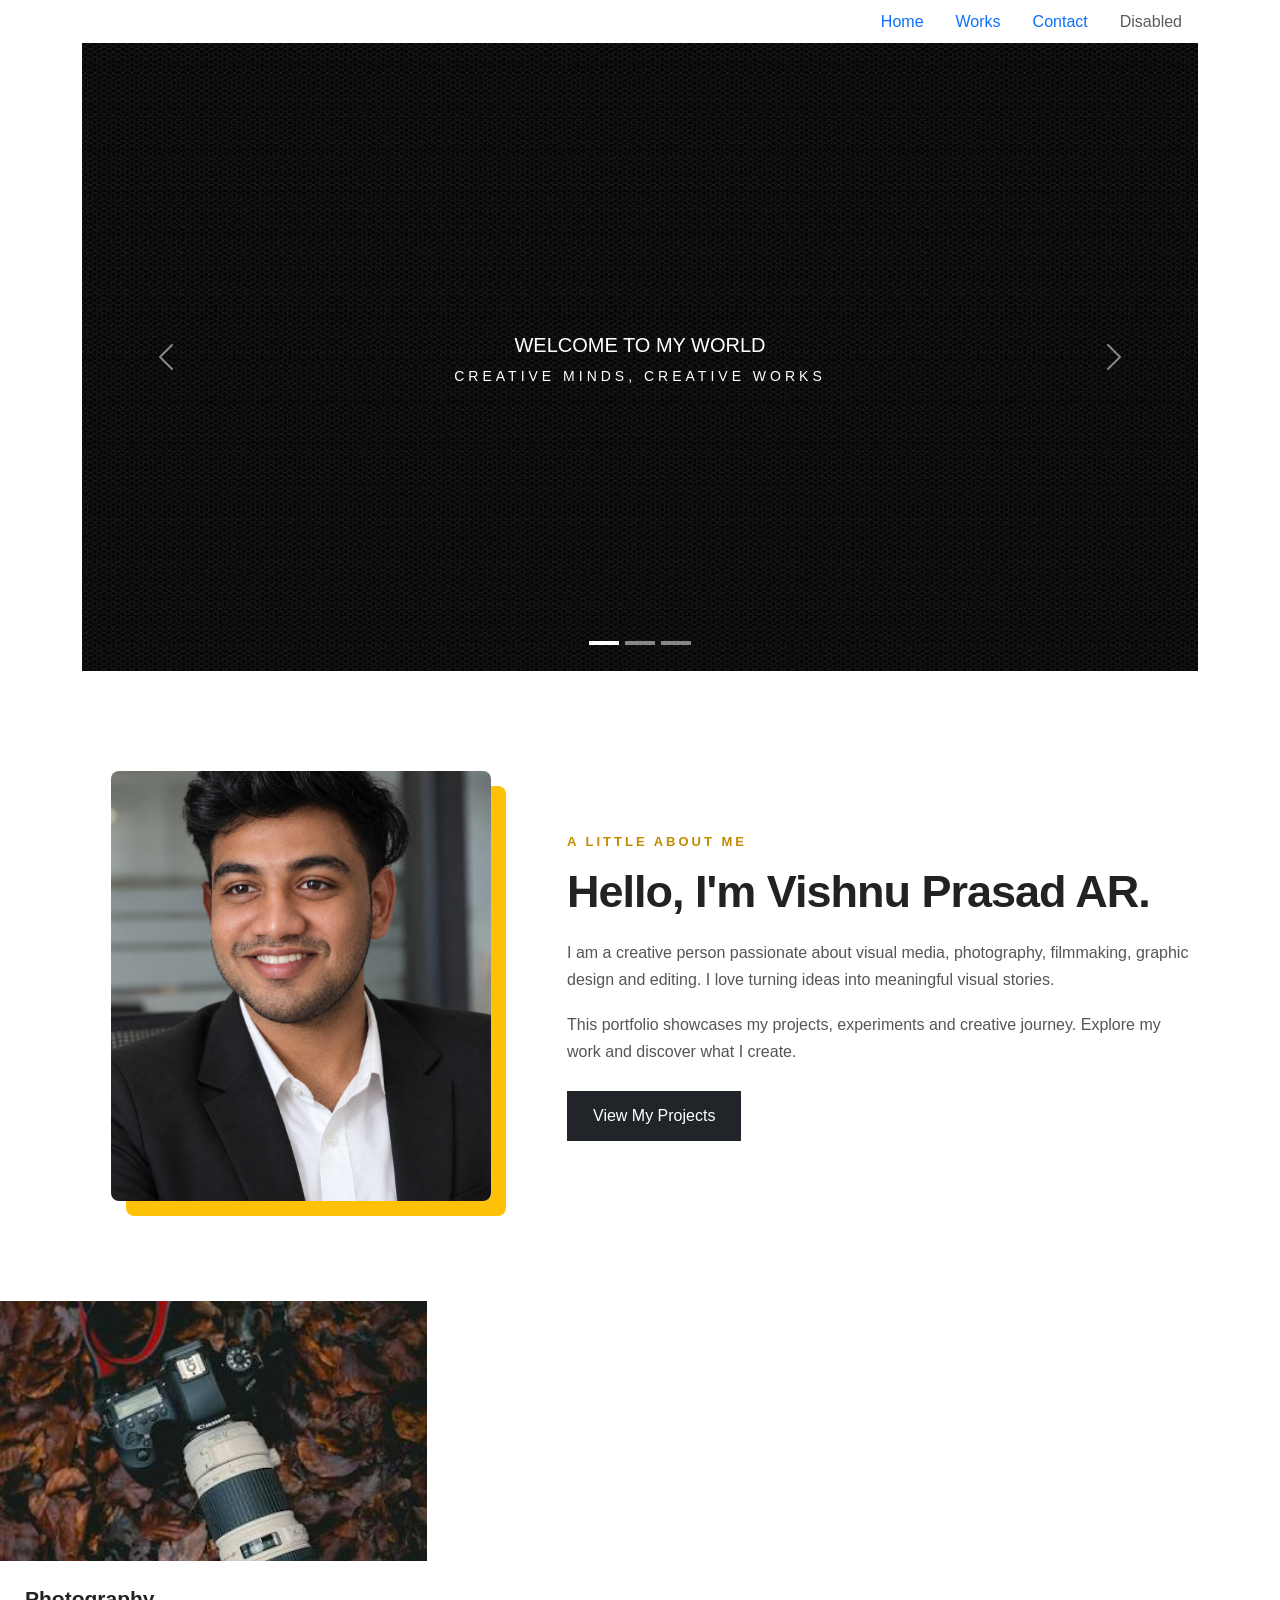
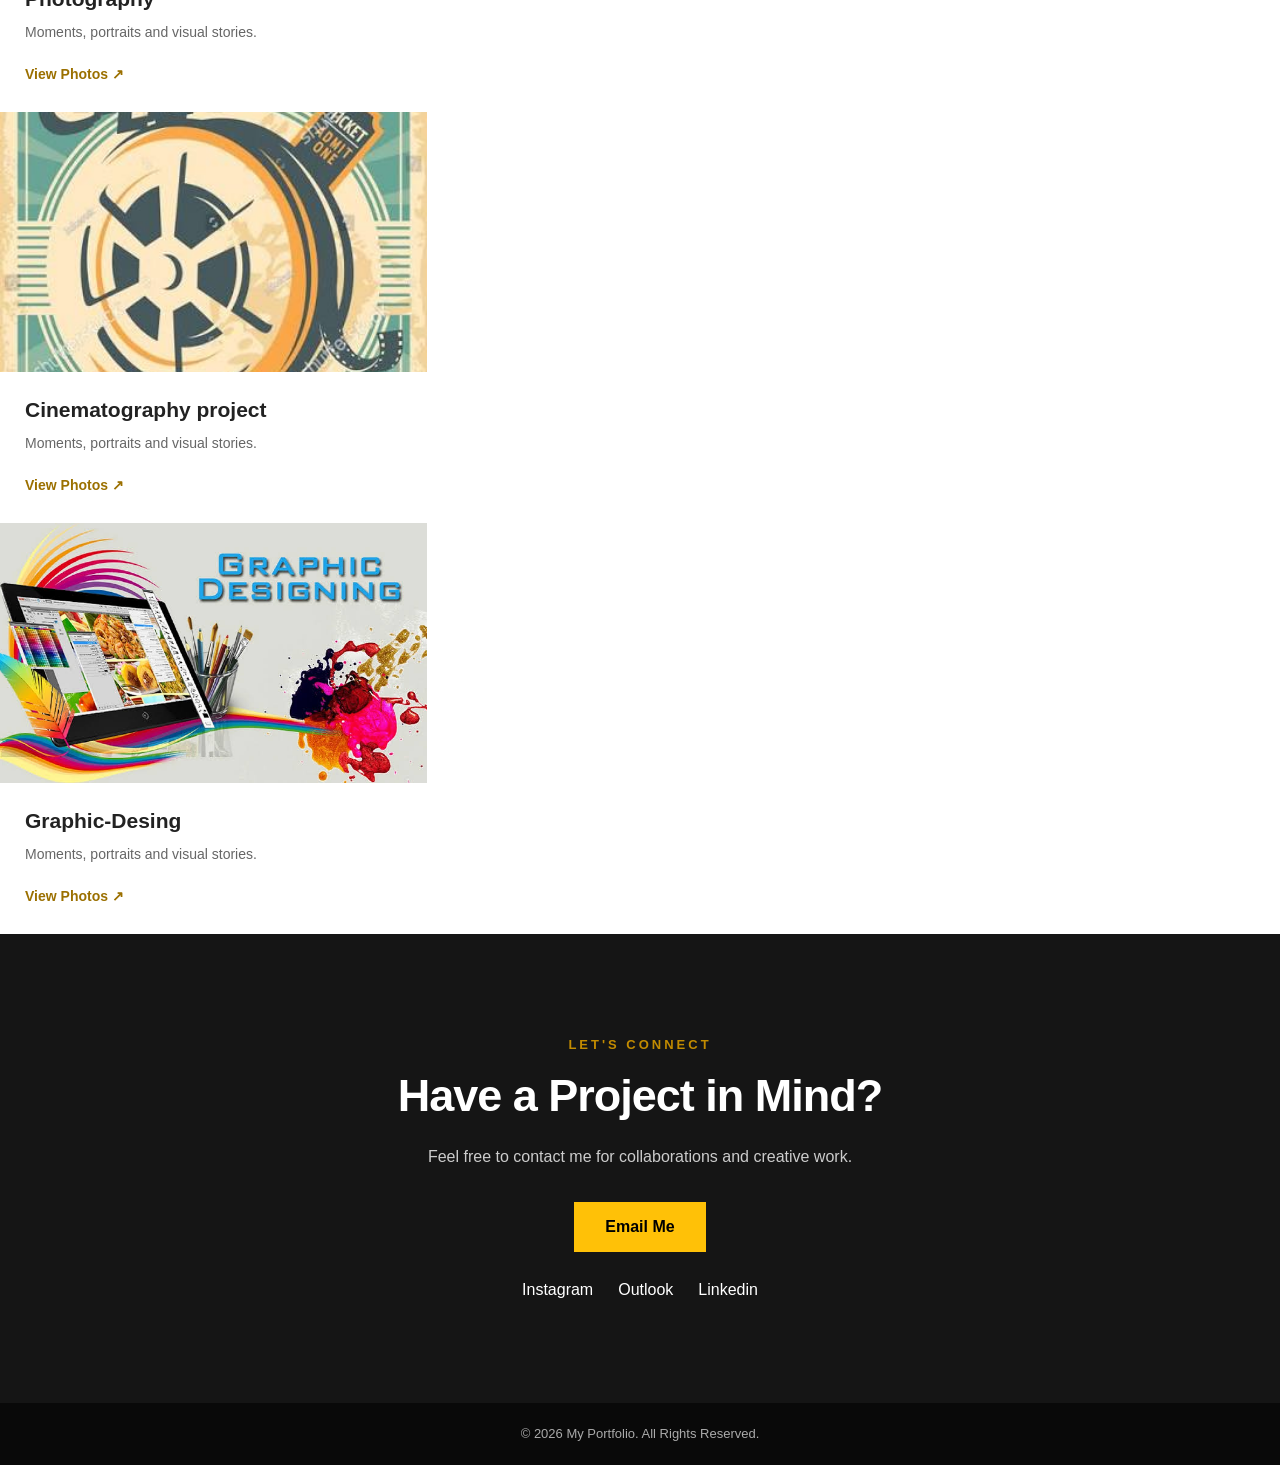
<file: index.html>
<!DOCTYPE html>
<html lang="en">
<head>
    <meta charset="UTF-8">
    <meta name="viewport" content="width=device-width, initial-scale=1.0">
    <title>My Portfolio</title>
    <link rel="stylesheet" href="css/bootstrap.min.css">
    <link rel="stylesheet" href="css/style.css">
</head>
<body>
    <section>
        <div class="container">
            <div class="row">
                <div class="col">
                    <ul class="nav justify-content-end">
                        <button class="navbar-toggler" type="button"
                data-bs-toggle="collapse"
                data-bs-target="#navbarMenu"
                aria-controls="navbarMenu"
                aria-expanded="false"
                aria-label="Toggle navigation">
            <span class="navbar-toggler-icon"></span>
        </button>
  <li class="nav-item">
    <a class="nav-link active" aria-current="page" href="#">Home</a>
  </li>
  <li class="nav-item">
    <a class="nav-link" href="#">Works</a>
  </li>
  <li class="nav-item">
    <a class="nav-link" href="#">Contact</a>
  </li>
  <li class="nav-item">
    <a class="nav-link disabled" aria-disabled="true">Disabled</a>
  </li>
</ul>
                </div>
            </div>
        </div>
    </section>
    
    <section>
        <div class="container">
            <div class="row">
                <div class="col">
                    <div id="carouselExampleCaptions" class="carousel slide">
  <div class="carousel-indicators">
    <button type="button" data-bs-target="#carouselExampleCaptions" data-bs-slide-to="0" class="active" aria-current="true" aria-label="Slide 1"></button>
    <button type="button" data-bs-target="#carouselExampleCaptions" data-bs-slide-to="1" aria-label="Slide 2"></button>
    <button type="button" data-bs-target="#carouselExampleCaptions" data-bs-slide-to="2" aria-label="Slide 3"></button>
  </div>
  <div class="carousel-inner">
    <div class="carousel-item active">
      <img src="img/7.jpg" class="d-block w-100" alt="...">
      <div class="carousel-caption d-none d-md-block">
        <h5>WELCOME TO MY WORLD</h5>
        <p>CREATIVE MINDS,
            CREATIVE WORKS
        </p>

      </div>
    </div>
    <div class="carousel-item">
      <img src="img/5.jpg" class="d-block w-100" alt="...">
      <div class="carousel-caption d-none d-md-block">
        <h5>IDEAS INTO VISUALS</h5>
        <p>DESING. CREATE.
            INSPIRE
        </p>
      </div>
    </div>
    <div class="carousel-item">
      <img src="img/6.jpg" class="d-block w-100" alt="...">
      <div class="carousel-caption d-none d-md-block">
        <h5>EVERY FRAME TELLS A STORY</h5>
        <p>MY VISION.
            MY STORY.
        </p>
      </div>
    </div>
  </div>
  <button class="carousel-control-prev" type="button" data-bs-target="#carouselExampleCaptions" data-bs-slide="prev">
    <span class="carousel-control-prev-icon" aria-hidden="true"></span>
    <span class="visually-hidden">Previous</span>
  </button>
  <button class="carousel-control-next" type="button" data-bs-target="#carouselExampleCaptions" data-bs-slide="next">
    <span class="carousel-control-next-icon" aria-hidden="true"></span>
    <span class="visually-hidden">Next</span>
  </button>
</div>
                </div>
            </div>
        </div>
    </section>
    <section id="about" class="section-padding">
    <div class="container">
        <div class="row align-items-center g-5">

            <div class="col-md-5 text-center">
                
                <img src="img/1.png"
                     class="profile-image"
                     alt="My profile photo">
            </div>

            <div class="col-md-7">
                <p class="section-label">A LITTLE ABOUT ME</p>
                <h2 class="section-title">Hello, I'm Vishnu Prasad AR.</h2>

                <p class="about-text">
                    I am a creative person passionate about visual media,
                    photography, filmmaking, graphic design and editing.
                    I love turning ideas into meaningful visual stories.
                </p>

                <p class="about-text">
                    This portfolio showcases my projects, experiments
                    and creative journey. Explore my work and discover
                    what I create.
                </p>

                <a href="#work" class="btn btn-dark mt-2">
                    View My Projects
                </a>
            </div>

        </div>
    </div>
</section>

     <section>
            <div class="col-md-6 col-lg-4">
                <div class="work-card">
                    <a href="onedrive"
                       target="_blank" rel="noopener noreferrer">
                        <img src="img/3.jpg"
                             class="work-image"
                             alt="Photography project">
                    </a>
                    <div class="work-info">
                        <h5>Photography</h5>
                        <p>Moments, portraits and visual stories.</p>
                        <a href="https://asaskochi-my.sharepoint.com/:f:/g/personal/kh_ah_u4vmc24033_kh_students_amrita_edu/IgD_EJtv4EWbR5DQOTVn8lRUAewCDRpDrcXDDPXe5O8zZkw?e=bJI4be"
                           target="_blank" rel="noopener noreferrer"
                           class="project-link">View Photos ↗</a>
                    </div>
                </div>
              </div>
    </div>
</section>


 <section>
            <div class="col-md-6 col-lg-4">
                <div class="work-card">
                    <a href="onedrive"
                       target="_blank" rel="noopener noreferrer">
                        <img src="img/2.jpg"
                             class="work-image"
                             alt="Cinematography project">
                    </a>
                    <div class="work-info">
                        <h5>Cinematography project</h5>
                        <p>Moments, portraits and visual stories.</p>
                        <a href="https://asaskochi-my.sharepoint.com/:f:/r/personal/kh_ah_u4vmc24033_kh_students_amrita_edu/_layouts/15/onedrive.aspx?id=%2Fpersonal%2Fkh%5Fah%5Fu4vmc24033%5Fkh%5Fstudents%5Famrita%5Fedu%2FDocuments%2FMovie%20work&share=cgp%5FrUgCWQ%5FGQKN4x1JSO8JYEgUCx%5FHV%2DVu0IdB%5FbV43gF5Prw"
                           target="_blank" rel="noopener noreferrer"
                           class="project-link">View Photos ↗</a>
                    </div>
                </div>
              </div>
    </div>
</section>



<section>
            <div class="col-md-6 col-lg-4">
                <div class="work-card">
                    <a href="onedrive"
                       target="_blank" rel="noopener noreferrer">
                        <img src="img/4.jpg"
                             class="work-image"
                             alt="Graphic-DESIGN project">
                    </a>
                    <div class="work-info">
                        <h5>Graphic-Desing</h5>
                        <p>Moments, portraits and visual stories.</p>
                        <a href="https://asaskochi-my.sharepoint.com/:f:/g/personal/kh_ah_u4vmc24033_kh_students_amrita_edu/IgCyiS3BFgA9Q5lDefMrfvBgAfdU_yk1OItzQS6ro1qQUKo?e=m7KYB5"
                           target="_blank" rel="noopener noreferrer"
                           class="project-link">View Photos ↗</a>
                    </div>
                </div>
              </div>
    </div>
</section>

<section id="contact" class="section-padding contact-section">
    <div class="container text-center">
        <p class="section-label">LET'S CONNECT</p>
        <h2 class="section-title">Have a Project in Mind?</h2>
        <p>Feel free to contact me for collaborations and creative work.</p>
        <a href="vishnuprasadar913@gmail.com"
           class="btn btn-warning mt-3">
            Email Me
        </a>

        <div class="social-links mt-4">
            <a href="https://www.instagram.com/__vishnuar?mdxt=NmUxbnA4bWs5aDV2"
               target="_blank" rel="noopener noreferrer">Instagram</a>
            <a href="kh.ah.u4vmc24033@kh.students.amrita.edu"
               target="_blank" rel="noopener noreferrer">Outlook</a>
            <a href="https://www.linkedin.com/in/vishnuprasad-a-r-a036a6447?utm_source=share_via&utm_content=profile&utm_medium=member_android"
               target="_blank" rel="noopener noreferrer">Linkedin</a>
        </div>
    </div>
</section>
<footer class="footer text-center">
    <p>© <span id="year"></span> My Portfolio. All Rights Reserved.</p>
</footer>

            
    <script src="js/bootstrap.bundle.min.js"></script>
    <script src="js/script.js"></script>
    
</body>
</html>
</file>
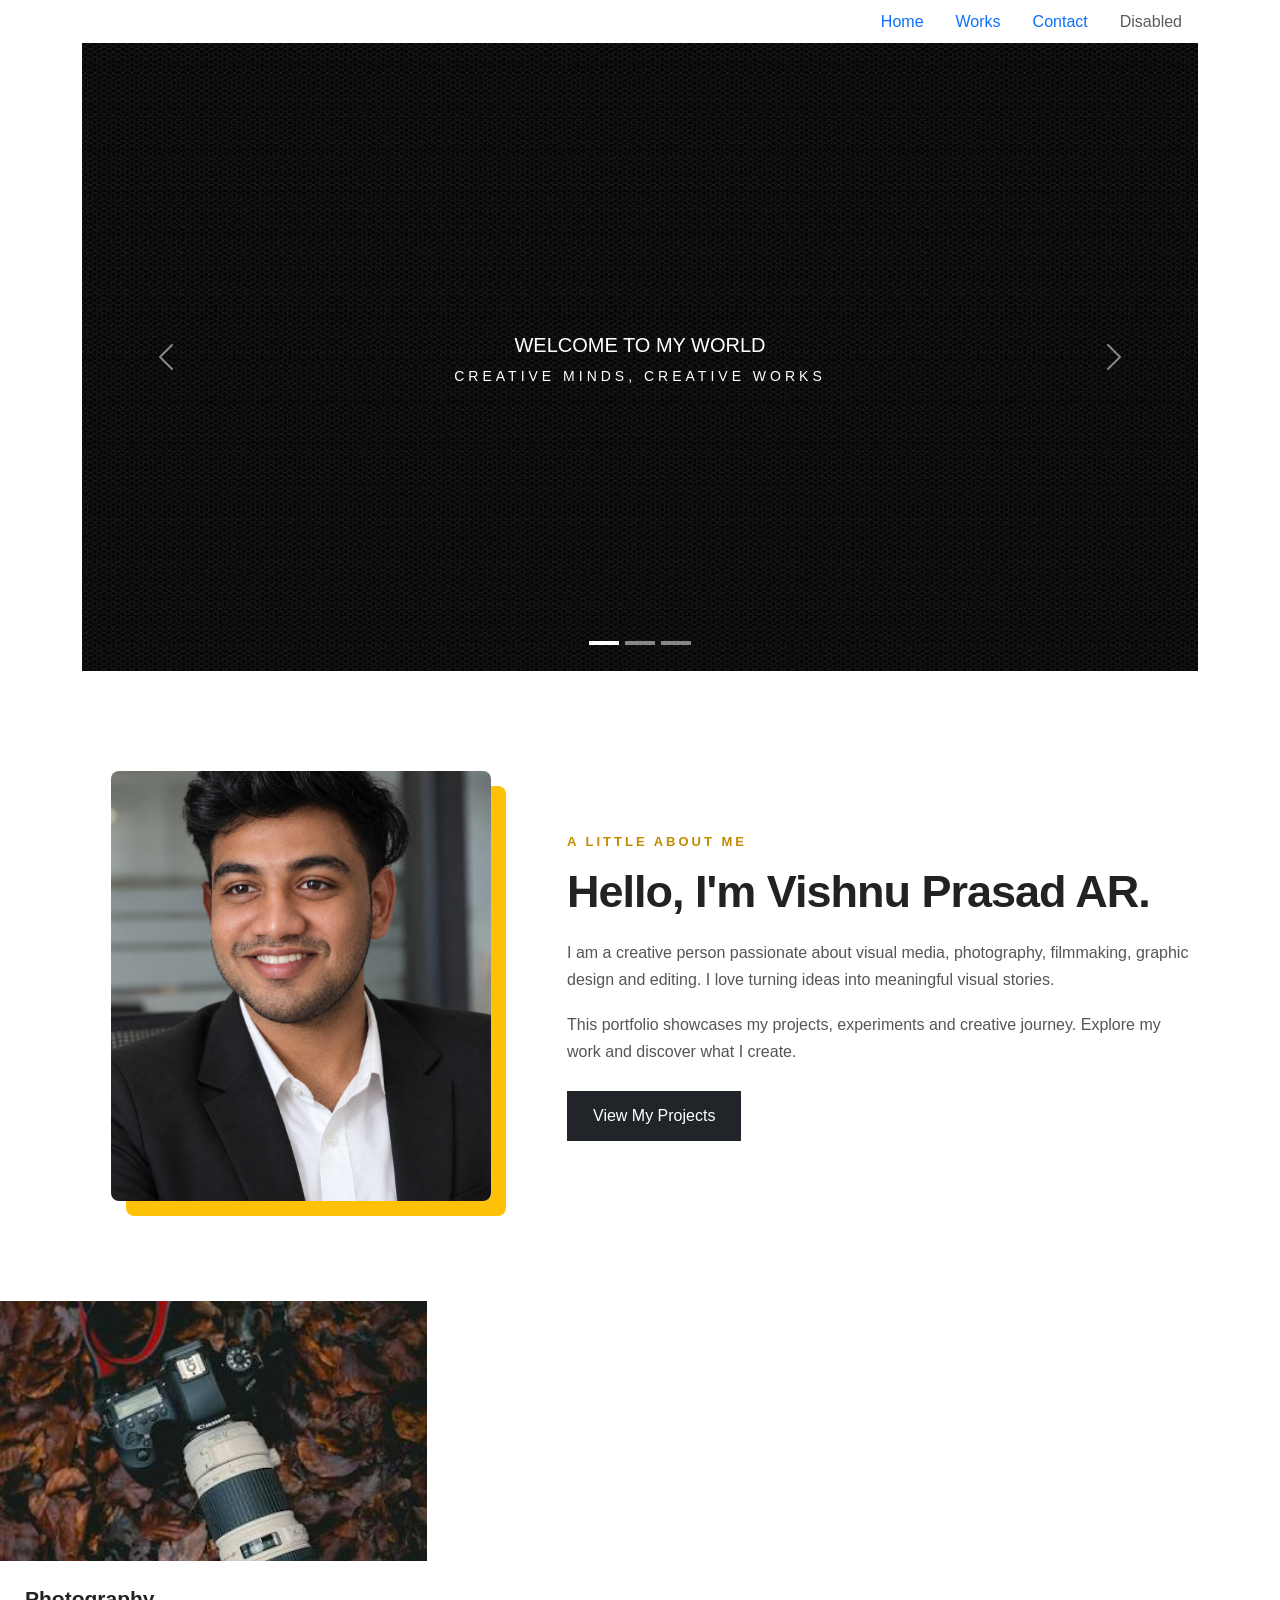
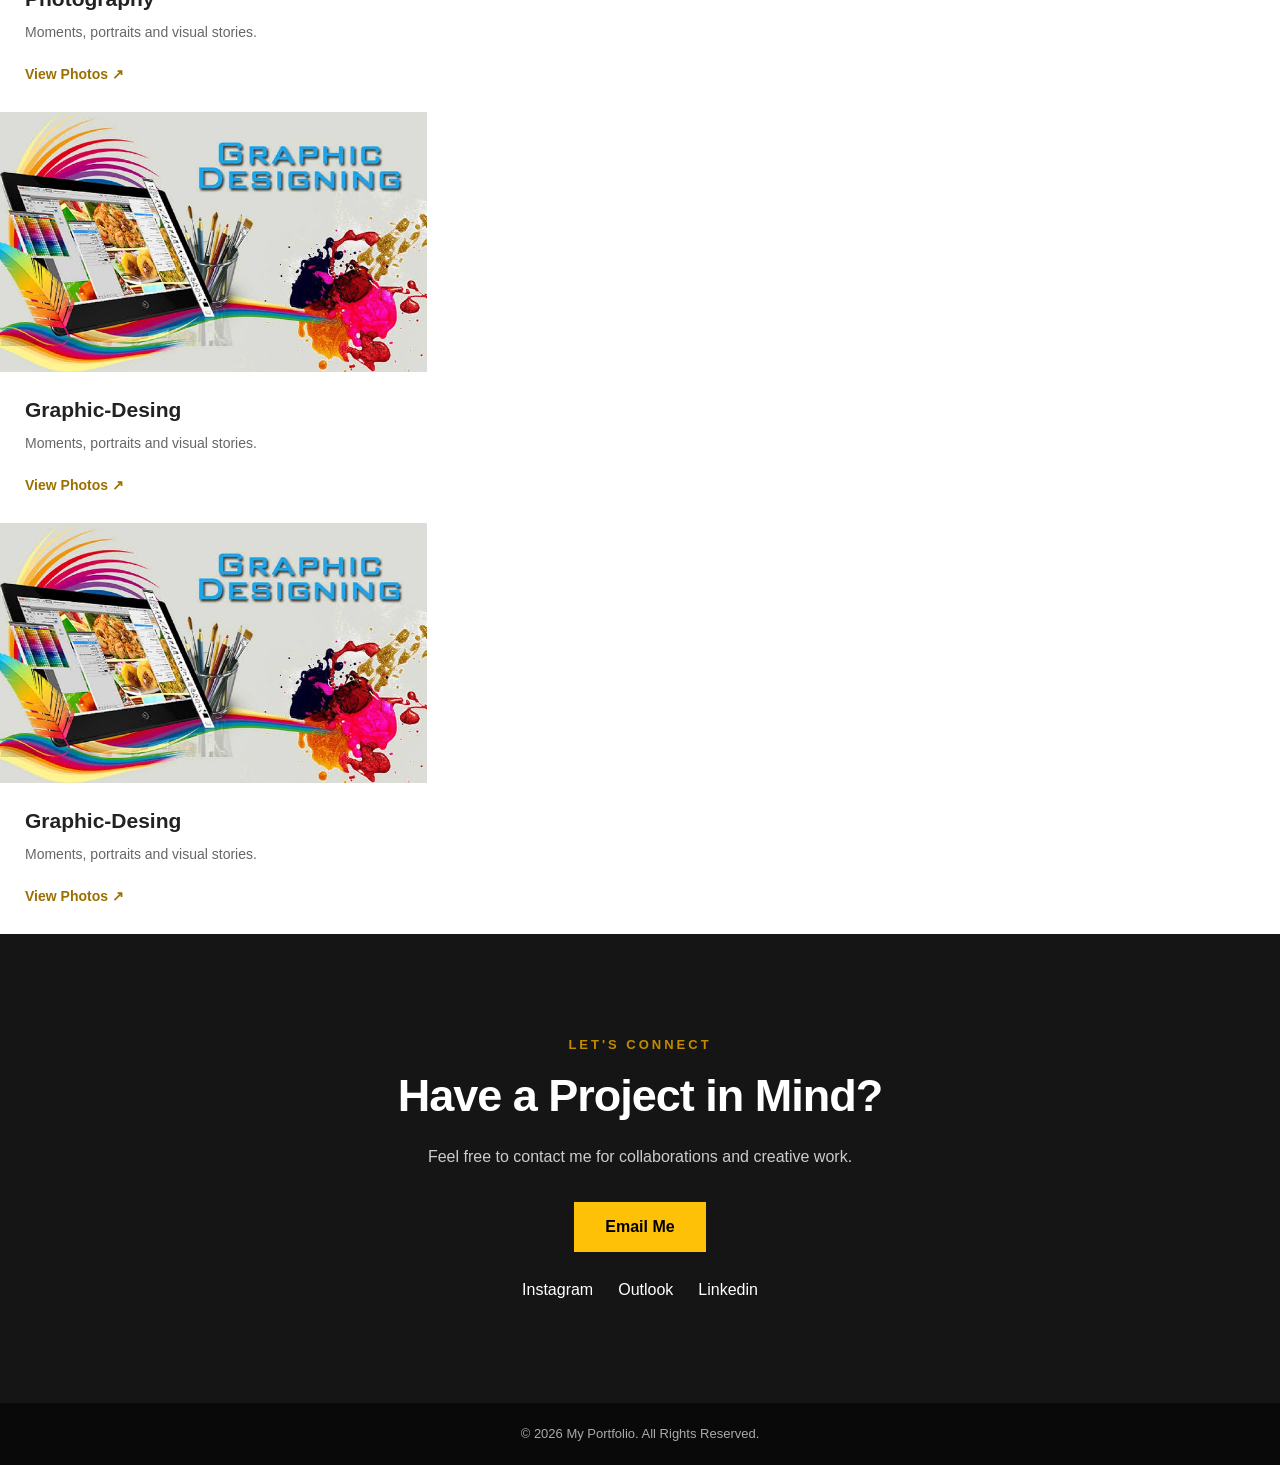
<file: demo/index.html>
<!DOCTYPE html>
<html lang="en">
<head>
    <meta charset="UTF-8">
    <meta name="viewport" content="width=device-width, initial-scale=1.0">
    <title>My Portfolio</title>
    <link rel="stylesheet" href="css/bootstrap.min.css">
    <link rel="stylesheet" href="css/style.css">
</head>
<body>
    <section>
        <div class="container">
            <div class="row">
                <div class="col">
                    <ul class="nav justify-content-end">
                        <button class="navbar-toggler" type="button"
                data-bs-toggle="collapse"
                data-bs-target="#navbarMenu"
                aria-controls="navbarMenu"
                aria-expanded="false"
                aria-label="Toggle navigation">
            <span class="navbar-toggler-icon"></span>
        </button>
  <li class="nav-item">
    <a class="nav-link active" aria-current="page" href="#">Home</a>
  </li>
  <li class="nav-item">
    <a class="nav-link" href="#">Works</a>
  </li>
  <li class="nav-item">
    <a class="nav-link" href="#">Contact</a>
  </li>
  <li class="nav-item">
    <a class="nav-link disabled" aria-disabled="true">Disabled</a>
  </li>
</ul>
                </div>
            </div>
        </div>
    </section>
    
    <section>
        <div class="container">
            <div class="row">
                <div class="col">
                    <div id="carouselExampleCaptions" class="carousel slide">
  <div class="carousel-indicators">
    <button type="button" data-bs-target="#carouselExampleCaptions" data-bs-slide-to="0" class="active" aria-current="true" aria-label="Slide 1"></button>
    <button type="button" data-bs-target="#carouselExampleCaptions" data-bs-slide-to="1" aria-label="Slide 2"></button>
    <button type="button" data-bs-target="#carouselExampleCaptions" data-bs-slide-to="2" aria-label="Slide 3"></button>
  </div>
  <div class="carousel-inner">
    <div class="carousel-item active">
      <img src="img/7.jpg" class="d-block w-100" alt="...">
      <div class="carousel-caption d-none d-md-block">
        <h5>WELCOME TO MY WORLD</h5>
        <p>CREATIVE MINDS,
            CREATIVE WORKS
        </p>

      </div>
    </div>
    <div class="carousel-item">
      <img src="img/5.jpg" class="d-block w-100" alt="...">
      <div class="carousel-caption d-none d-md-block">
        <h5>IDEAS INTO VISUALS</h5>
        <p>DESING. CREATE.
            INSPIRE
        </p>
      </div>
    </div>
    <div class="carousel-item">
      <img src="img/6.jpg" class="d-block w-100" alt="...">
      <div class="carousel-caption d-none d-md-block">
        <h5>EVERY FRAME TELLS A STORY</h5>
        <p>MY VISION.
            MY STORY.
        </p>
      </div>
    </div>
  </div>
  <button class="carousel-control-prev" type="button" data-bs-target="#carouselExampleCaptions" data-bs-slide="prev">
    <span class="carousel-control-prev-icon" aria-hidden="true"></span>
    <span class="visually-hidden">Previous</span>
  </button>
  <button class="carousel-control-next" type="button" data-bs-target="#carouselExampleCaptions" data-bs-slide="next">
    <span class="carousel-control-next-icon" aria-hidden="true"></span>
    <span class="visually-hidden">Next</span>
  </button>
</div>
                </div>
            </div>
        </div>
    </section>
    <section id="about" class="section-padding">
    <div class="container">
        <div class="row align-items-center g-5">

            <div class="col-md-5 text-center">
                
                <img src="img/1.png"
                     class="profile-image"
                     alt="My profile photo">
            </div>

            <div class="col-md-7">
                <p class="section-label">A LITTLE ABOUT ME</p>
                <h2 class="section-title">Hello, I'm Vishnu Prasad AR.</h2>

                <p class="about-text">
                    I am a creative person passionate about visual media,
                    photography, filmmaking, graphic design and editing.
                    I love turning ideas into meaningful visual stories.
                </p>

                <p class="about-text">
                    This portfolio showcases my projects, experiments
                    and creative journey. Explore my work and discover
                    what I create.
                </p>

                <a href="#work" class="btn btn-dark mt-2">
                    View My Projects
                </a>
            </div>

        </div>
    </div>
</section>

     <section>
            <div class="col-md-6 col-lg-4">
                <div class="work-card">
                    <a href="onedrive"
                       target="_blank" rel="noopener noreferrer">
                        <img src="img/3.jpg"
                             class="work-image"
                             alt="Photography project">
                    </a>
                    <div class="work-info">
                        <h5>Photography</h5>
                        <p>Moments, portraits and visual stories.</p>
                        <a href="https://asaskochi-my.sharepoint.com/:f:/g/personal/kh_ah_u4vmc24033_kh_students_amrita_edu/IgD_EJtv4EWbR5DQOTVn8lRUAewCDRpDrcXDDPXe5O8zZkw?e=bJI4be"
                           target="_blank" rel="noopener noreferrer"
                           class="project-link">View Photos ↗</a>
                    </div>
                </div>
              </div>
    </div>
</section>


 <section>
            <div class="col-md-6 col-lg-4">
                <div class="work-card">
                    <a href="onedrive"
                       target="_blank" rel="noopener noreferrer">
                        <img src="img/4.jpg"
                             class="work-image"
                             alt="Cinematography project">
                    </a>
                    <div class="work-info">
                        <h5>Graphic-Desing</h5>
                        <p>Moments, portraits and visual stories.</p>
                        <a href="https://asaskochi-my.sharepoint.com/:f:/r/personal/kh_ah_u4vmc24033_kh_students_amrita_edu/_layouts/15/onedrive.aspx?id=%2Fpersonal%2Fkh%5Fah%5Fu4vmc24033%5Fkh%5Fstudents%5Famrita%5Fedu%2FDocuments%2FMovie%20work&share=cgp%5FrUgCWQ%5FGQKN4x1JSO8JYEgUCx%5FHV%2DVu0IdB%5FbV43gF5Prw"
                           target="_blank" rel="noopener noreferrer"
                           class="project-link">View Photos ↗</a>
                    </div>
                </div>
              </div>
    </div>
</section>



<section>
            <div class="col-md-6 col-lg-4">
                <div class="work-card">
                    <a href="onedrive"
                       target="_blank" rel="noopener noreferrer">
                        <img src="img/4.jpg"
                             class="work-image"
                             alt="Graphic-DESIGN project">
                    </a>
                    <div class="work-info">
                        <h5>Graphic-Desing</h5>
                        <p>Moments, portraits and visual stories.</p>
                        <a href="https://asaskochi-my.sharepoint.com/:f:/g/personal/kh_ah_u4vmc24033_kh_students_amrita_edu/IgCyiS3BFgA9Q5lDefMrfvBgAfdU_yk1OItzQS6ro1qQUKo?e=m7KYB5"
                           target="_blank" rel="noopener noreferrer"
                           class="project-link">View Photos ↗</a>
                    </div>
                </div>
              </div>
    </div>
</section>

<section id="contact" class="section-padding contact-section">
    <div class="container text-center">
        <p class="section-label">LET'S CONNECT</p>
        <h2 class="section-title">Have a Project in Mind?</h2>
        <p>Feel free to contact me for collaborations and creative work.</p>
        <a href="vishnuprasadar913@gmail.com"
           class="btn btn-warning mt-3">
            Email Me
        </a>

        <div class="social-links mt-4">
            <a href="https://www.instagram.com/__vishnuar?mdxt=NmUxbnA4bWs5aDV2"
               target="_blank" rel="noopener noreferrer">Instagram</a>
            <a href="kh.ah.u4vmc24033@kh.students.amrita.edu"
               target="_blank" rel="noopener noreferrer">Outlook</a>
            <a href="https://www.linkedin.com/in/vishnuprasad-a-r-a036a6447?utm_source=share_via&utm_content=profile&utm_medium=member_android"
               target="_blank" rel="noopener noreferrer">Linkedin</a>
        </div>
    </div>
</section>
<footer class="footer text-center">
    <p>© <span id="year"></span> My Portfolio. All Rights Reserved.</p>
</footer>

            
    <script src="js/bootstrap.bundle.min.js"></script>
    <script src="js/script.js"></script>
    
</body>
</html>
</file>
<file: css/style.css>
/* GENERAL SETTINGS */
* {
    margin: 0;
    padding: 0;
    box-sizing: border-box;
    scroll-behavior: smooth;
}

body {
    font-family: Arial, Helvetica, sans-serif;
    background-color: #ffffff;
    color: #222222;
    line-height: 1.7;
}

section {
    scroll-margin-top: 75px;
}

.section-padding {
    padding: 100px 0;
}

.section-label {
    color: #c28b00;
    font-size: 13px;
    font-weight: bold;
    letter-spacing: 3px;
    margin-bottom: 12px;
}

.section-title {
    font-size: clamp(30px, 4vw, 45px);
    font-weight: 800;
    margin-bottom: 20px;
    letter-spacing: -1px;
}

/* NAVBAR */
.custom-navbar {
    background-color: rgba(12, 12, 12, 0.96);
    padding: 16px 0;
}

.navbar-brand {
    font-size: 23px;
    letter-spacing: 1px;
}

.navbar-nav .nav-link {
    color: #ffffff;
    margin-left: 20px;
    font-size: 14px;
    transition: color 0.3s ease;
}

.navbar-nav .nav-link:hover,
.navbar-nav .nav-link:focus {
    color: #ffc107;
}

/* CAROUSEL */
#home {
    background-color: #111111;
}

.hero-image {
    height: 100vh;
    min-height: 500px;
    object-fit: cover;
    filter: brightness(45%);
}

.carousel-caption {
    position: absolute;
    top: 50%;
    bottom: auto;
    left: 10%;
    right: 10%;
    transform: translateY(-40%);
    text-align: center;
}

.carousel-caption p {
    font-size: 14px;
    letter-spacing: 4px;
    margin-bottom: 15px;
}

.carousel-caption h1 {
    font-size: clamp(36px, 6vw, 76px);
    font-weight: 900;
    line-height: 1.12;
    letter-spacing: 1px;
}

.carousel-caption .btn {
    border-radius: 0;
    padding: 12px 28px;
    font-weight: bold;
    color: #111111;
}

.carousel-indicators [data-bs-target] {
    width: 30px;
    height: 4px;
}

/* ABOUT SECTION */
.profile-image {
    width: 100%;
    max-width: 380px;
    height: 430px;
    object-fit: cover;
    border-radius: 8px;
    box-shadow: 15px 15px 0 #ffc107;
}

.about-text {
    color: #555555;
    font-size: 16px;
    margin-bottom: 18px;
}

#about .btn {
    border-radius: 0;
    padding: 12px 25px;
}

/* WORK SECTION */
.work-section {
    background-color: #f5f5f5;
}

.work-card {
    height: 100%;
    background-color: #ffffff;
    overflow: hidden;
    transition: transform 0.3s ease,
                box-shadow 0.3s ease;
}

.work-card:hover {
    transform: translateY(-8px);
    box-shadow: 0 15px 35px rgba(0, 0, 0, 0.12);
}

.work-card > a:first-child {
    display: block;
    overflow: hidden;
}

.work-image {
    display: block;
    width: 100%;
    height: 260px;
    object-fit: cover;
    transition: transform 0.5s ease;
}

.work-card:hover .work-image {
    transform: scale(1.05);
}

.work-info {
    padding: 25px;
}

.work-info h5 {
    font-size: 21px;
    font-weight: bold;
    margin-bottom: 10px;
}

.work-info p {
    color: #666666;
    font-size: 14px;
    margin-bottom: 15px;
}

.project-link {
    color: #9b7000;
    font-weight: bold;
    text-decoration: none;
    font-size: 14px;
}

.project-link:hover {
    color: #111111;
}

/* CONTACT SECTION */
.contact-section {
    background-color: #151515;
    color: #ffffff;
}

.contact-section .section-title {
    color: #ffffff;
}

.contact-section > .container > p:not(.section-label) {
    color: #cccccc;
}

.contact-section .btn {
    border-radius: 0;
    padding: 12px 30px;
    font-weight: bold;
}

.social-links {
    display: flex;
    justify-content: center;
    flex-wrap: wrap;
    gap: 25px;
}

.social-links a {
    color: #ffffff;
    text-decoration: none;
    transition: color 0.3s ease;
}

.social-links a:hover {
    color: #ffc107;
}

/* FOOTER */
.footer {
    background-color: #090909;
    color: #aaaaaa;
    padding: 20px 10px;
    font-size: 13px;
}

.footer p {
    margin: 0;
}

/* MOBILE RESPONSIVE SETTINGS */
@media (max-width: 768px) {
    .section-padding {
        padding: 65px 0;
    }

    .hero-image {
        height: 75vh;
        min-height: 450px;
    }

    .carousel-caption {
        left: 8%;
        right: 8%;
    }

    .carousel-caption p {
        font-size: 11px;
        letter-spacing: 2px;
    }

    .profile-image {
        height: 350px;
        max-width: 300px;
        margin-bottom: 15px;
    }

    .work-image {
        height: 240px;
    }

    .navbar-nav .nav-link {
        margin-left: 0;
        padding: 10px 0;
    }
}

@media (prefers-reduced-motion: reduce) {
    *,
    *::before,
    *::after {
        scroll-behavior: auto !important;
        transition-duration: 0.01ms !important;
    }
}
</file>
<file: demo/css/style.css>
/* GENERAL SETTINGS */
* {
    margin: 0;
    padding: 0;
    box-sizing: border-box;
    scroll-behavior: smooth;
}

body {
    font-family: Arial, Helvetica, sans-serif;
    background-color: #ffffff;
    color: #222222;
    line-height: 1.7;
}

section {
    scroll-margin-top: 75px;
}

.section-padding {
    padding: 100px 0;
}

.section-label {
    color: #c28b00;
    font-size: 13px;
    font-weight: bold;
    letter-spacing: 3px;
    margin-bottom: 12px;
}

.section-title {
    font-size: clamp(30px, 4vw, 45px);
    font-weight: 800;
    margin-bottom: 20px;
    letter-spacing: -1px;
}

/* NAVBAR */
.custom-navbar {
    background-color: rgba(12, 12, 12, 0.96);
    padding: 16px 0;
}

.navbar-brand {
    font-size: 23px;
    letter-spacing: 1px;
}

.navbar-nav .nav-link {
    color: #ffffff;
    margin-left: 20px;
    font-size: 14px;
    transition: color 0.3s ease;
}

.navbar-nav .nav-link:hover,
.navbar-nav .nav-link:focus {
    color: #ffc107;
}

/* CAROUSEL */
#home {
    background-color: #111111;
}

.hero-image {
    height: 100vh;
    min-height: 500px;
    object-fit: cover;
    filter: brightness(45%);
}

.carousel-caption {
    position: absolute;
    top: 50%;
    bottom: auto;
    left: 10%;
    right: 10%;
    transform: translateY(-40%);
    text-align: center;
}

.carousel-caption p {
    font-size: 14px;
    letter-spacing: 4px;
    margin-bottom: 15px;
}

.carousel-caption h1 {
    font-size: clamp(36px, 6vw, 76px);
    font-weight: 900;
    line-height: 1.12;
    letter-spacing: 1px;
}

.carousel-caption .btn {
    border-radius: 0;
    padding: 12px 28px;
    font-weight: bold;
    color: #111111;
}

.carousel-indicators [data-bs-target] {
    width: 30px;
    height: 4px;
}

/* ABOUT SECTION */
.profile-image {
    width: 100%;
    max-width: 380px;
    height: 430px;
    object-fit: cover;
    border-radius: 8px;
    box-shadow: 15px 15px 0 #ffc107;
}

.about-text {
    color: #555555;
    font-size: 16px;
    margin-bottom: 18px;
}

#about .btn {
    border-radius: 0;
    padding: 12px 25px;
}

/* WORK SECTION */
.work-section {
    background-color: #f5f5f5;
}

.work-card {
    height: 100%;
    background-color: #ffffff;
    overflow: hidden;
    transition: transform 0.3s ease,
                box-shadow 0.3s ease;
}

.work-card:hover {
    transform: translateY(-8px);
    box-shadow: 0 15px 35px rgba(0, 0, 0, 0.12);
}

.work-card > a:first-child {
    display: block;
    overflow: hidden;
}

.work-image {
    display: block;
    width: 100%;
    height: 260px;
    object-fit: cover;
    transition: transform 0.5s ease;
}

.work-card:hover .work-image {
    transform: scale(1.05);
}

.work-info {
    padding: 25px;
}

.work-info h5 {
    font-size: 21px;
    font-weight: bold;
    margin-bottom: 10px;
}

.work-info p {
    color: #666666;
    font-size: 14px;
    margin-bottom: 15px;
}

.project-link {
    color: #9b7000;
    font-weight: bold;
    text-decoration: none;
    font-size: 14px;
}

.project-link:hover {
    color: #111111;
}

/* CONTACT SECTION */
.contact-section {
    background-color: #151515;
    color: #ffffff;
}

.contact-section .section-title {
    color: #ffffff;
}

.contact-section > .container > p:not(.section-label) {
    color: #cccccc;
}

.contact-section .btn {
    border-radius: 0;
    padding: 12px 30px;
    font-weight: bold;
}

.social-links {
    display: flex;
    justify-content: center;
    flex-wrap: wrap;
    gap: 25px;
}

.social-links a {
    color: #ffffff;
    text-decoration: none;
    transition: color 0.3s ease;
}

.social-links a:hover {
    color: #ffc107;
}

/* FOOTER */
.footer {
    background-color: #090909;
    color: #aaaaaa;
    padding: 20px 10px;
    font-size: 13px;
}

.footer p {
    margin: 0;
}

/* MOBILE RESPONSIVE SETTINGS */
@media (max-width: 768px) {
    .section-padding {
        padding: 65px 0;
    }

    .hero-image {
        height: 75vh;
        min-height: 450px;
    }

    .carousel-caption {
        left: 8%;
        right: 8%;
    }

    .carousel-caption p {
        font-size: 11px;
        letter-spacing: 2px;
    }

    .profile-image {
        height: 350px;
        max-width: 300px;
        margin-bottom: 15px;
    }

    .work-image {
        height: 240px;
    }

    .navbar-nav .nav-link {
        margin-left: 0;
        padding: 10px 0;
    }
}

@media (prefers-reduced-motion: reduce) {
    *,
    *::before,
    *::after {
        scroll-behavior: auto !important;
        transition-duration: 0.01ms !important;
    }
}
</file>
